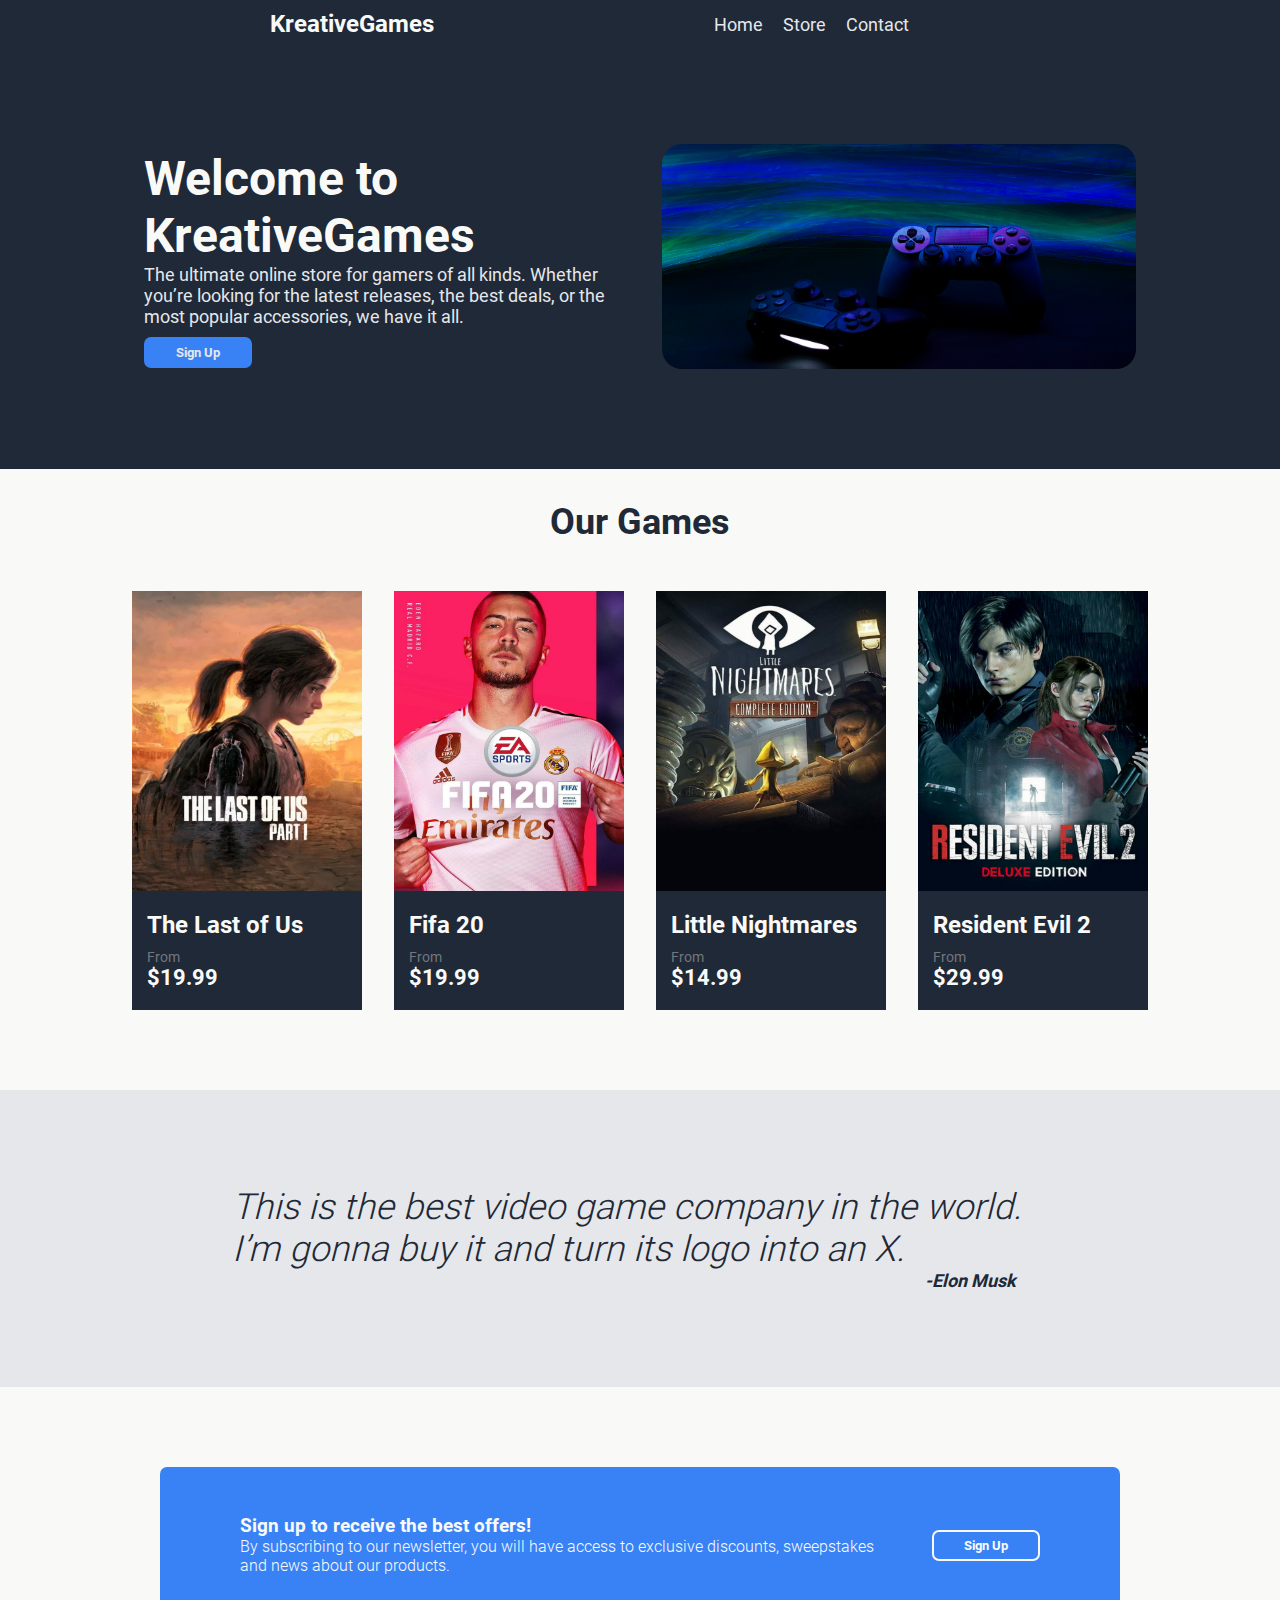
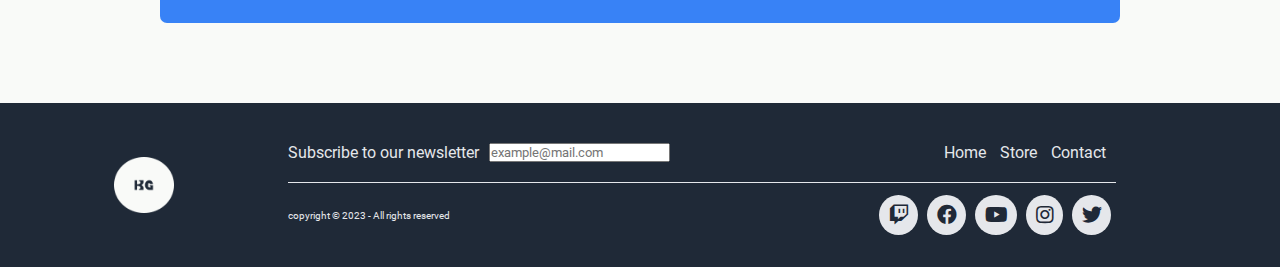
<file: index.html>
<!DOCTYPE html>
<html lang="en">
<head>
    <meta charset="UTF-8">
    <meta name="viewport" content="width=device-width, initial-scale=1.0">
    <link rel="stylesheet" href="https://necolas.github.io/normalize.css/8.0.1/normalize.css">
    <link rel="stylesheet" href="https://use.fontawesome.com/releases/v5.0.10/css/all.css">
    <link rel="stylesheet" href="css/index.css">
    <title>Home</title>
</head>
<body>
    <header>
        <nav class="navbar">
            <div class="logo">
                <a href="index.html">KreativeGames</a>
            </div>
            <ul class="menu">
                <li><a href="index.html">Home</a></li>
                <li><a href="store.html">Store</a></li>
                <li><a href="contact.html">Contact</a></li>
            </ul>
        </nav>
    </header>
    <main>
        <section class="intro-section section">
            <div class="left-div">
                <h1 class="main-text">Welcome to KreativeGames</h1>
                <p>
                    The ultimate online store for gamers of all kinds. Whether you’re looking for the latest releases, the best deals, or the most popular accessories, we have it all.
                </p>
                <button type="button" class="sign_up-button">Sign Up</button>
            </div>
            <div class="right-div">
                <img src="img/gameConsole.jpg" alt="img">
            </div>
        </section>
        <section class="information-section section">
            <h2>Our Games</h2>
            <div class="random_information-container">
                <figure>
                    <div class="img-container">
                        <img src="img/theLastOfUs.jpg" alt="The Last Of Us Game">
                    </div>
                    <figcaption>
                        <h4>
                            The Last of Us
                        </h4>
                        <span>
                            From
                            <strong>$19.99</strong>
                        </span>
                    </figcaption>
                </figure>
                <figure>
                    <div class="img-container">
                        <img src="img/fifa20.jpeg" alt="Fifa 20 Game">
                    </div>
                    <figcaption>
                        <h4>
                            Fifa 20
                        </h4>
                        <span>
                            From
                            <strong>$19.99</strong>
                        </span>
                    </figcaption>
                </figure>
                <figure>
                    <div class="img-container">
                        <img src="img/littleNightmares.jpg" alt="Little Nightmares Game">
                    </div>
                    <figcaption>
                        <h4>
                            Little Nightmares
                        </h4>
                        <span>
                            From
                            <strong>$14.99</strong>
                        </span>
                    </figcaption>
                </figure>
                <figure>
                    <div class="img-container">
                        <img src="img/residentEvil4.jpeg" alt="Resident Evil 4 Game">
                    </div>
                    <figcaption>
                        <h4>
                            Resident Evil 2
                        </h4>
                        <span>
                            From
                            <strong>$29.99</strong>
                        </span>
                    </figcaption>
                </figure>
            </div>
        </section>
        <section class="quote-section section">
            <blockquote>
                <p class="quote">This is the best video game company in the world. I’m gonna buy it and turn its logo into an X.</p>
                <cite class="quote_author">-Elon Musk</cite>
            </blockquote>
        </section>
        <section class="cta-section section">
            <div class="cta-container">
                <div class="cta-text">
                    <h3>Sign up to receive the best offers!</h3>
                    <p>By subscribing to our newsletter, you will have access to exclusive discounts, sweepstakes and news about our products.</p>
                </div>
                <button type="button" class="sign_up-button">Sign Up</button>
            </div>
        </section>
    </main>
    <footer class="footer">
        <div class="f-logo-container">
            <img src="./img/logo - circle.png" alt="logo Kreativstorm Games">
        </div>
        <div class="f-links-container">
            <div class="f-first-row">
                <div class="newsletter-container">
                    <p>Subscribe to our newsletter</p>
                    <input type="text" placeholder="example@mail.com">
                </div>
                <div class="footer-links">
                    <a href="./index.html">Home</a>
                    <a href="store.html">Store</a>
                    <a href="./contact.html">Contact</a>
                </div>
            </div>  
            <div class="f-second-row"></div>
            <div class="f-third-row">
                <div class="copyright">
                    <p>copyright © 2023 - All rights reserved</p>
                </div>
                <div class="social-media">
                    <a href="https://www.twitch.tv/" target="_blank"><i class="fab fa-twitch"></i></a>
                    <a href="https://www.facebook.com/" target="_blank"><i class="fab fa-facebook"></i></a>
                    <a href="https://www.youtube.com" target="_blank"><i class="fab fa-youtube"></i></a>
                    <a href="https://www.instagram.com/" target="_blank"><i class="fab fa-instagram"></i></a>
                    <a href="https://twitter.com/" target="_blank"><i class="fab fa-twitter"></i></a>
                </div>
            </div>
        </div>
    </footer>
</body>
</html>
</file>
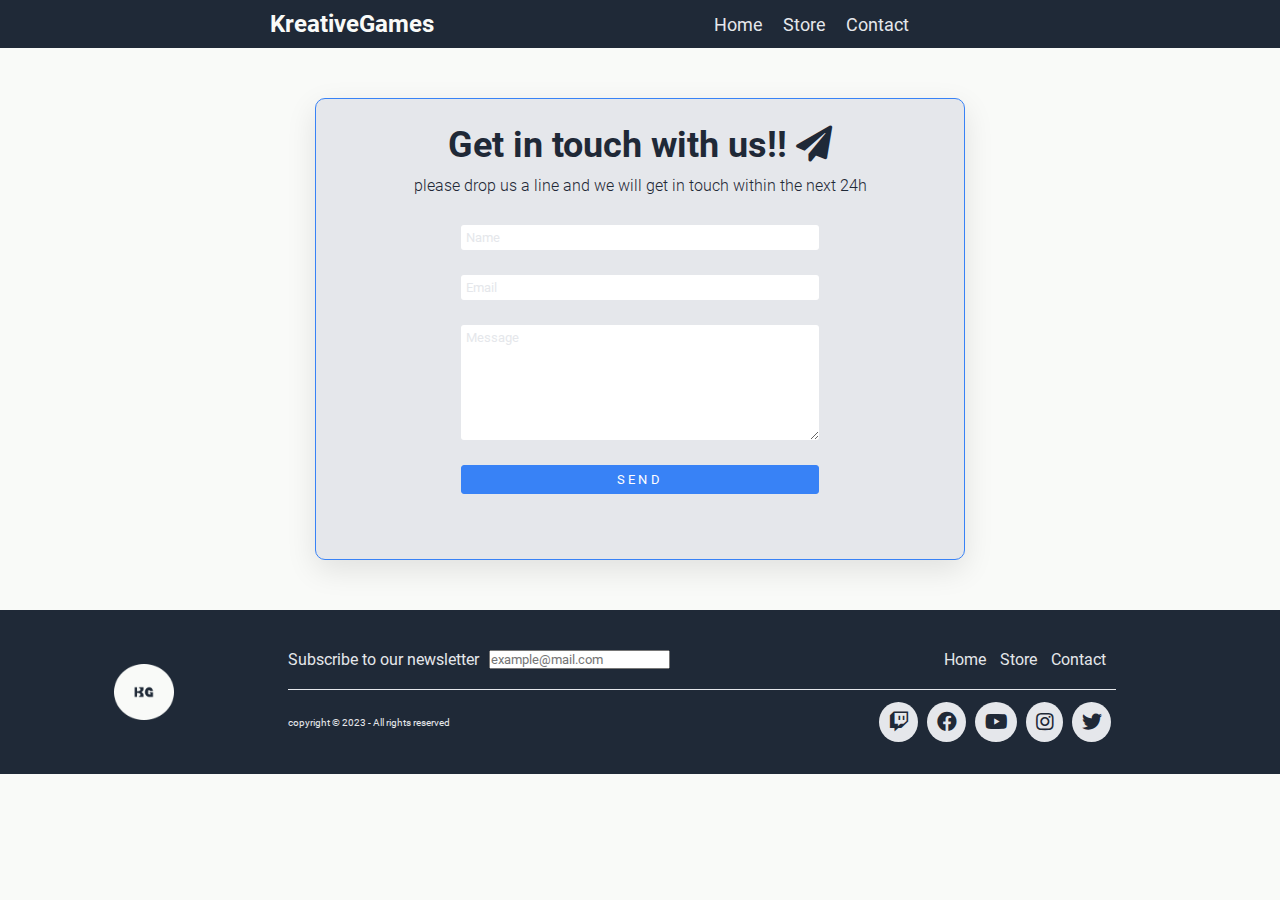
<file: contact.html>
<!DOCTYPE html>
<html lang="en">
<head>
    <meta charset="UTF-8">
    <meta name="viewport" content="width=device-width, initial-scale=1.0">
    <link rel="stylesheet" href="https://necolas.github.io/normalize.css/8.0.1/normalize.css">
    <link rel="stylesheet" href="https://use.fontawesome.com/releases/v5.0.10/css/all.css">
    <link rel="stylesheet" href="./css/contact.css">
    <title>Contact Page</title>
</head>
<body>
    <header>
        <nav class="navbar">
            <div class="logo">
                <a href="index.html">KreativeGames</a>
            </div>
            <ul class="menu">
                <li><a href="index.html">Home</a></li>
                <li><a href="store.html">Store</a></li>
                <li><a href="contact.html">Contact</a></li>
            </ul>
        </nav>
    </header>
    <main>
        <div class="form-container">
            <div class="header-form">
                <h2> Get in touch with us!! <i class="fas fa-paper-plane"></i> </h2> 
                <p> please drop us a line and we will get in touch within the next 24h</p>
            </div>
            <div class="contact-form">
                <form action="" method="POST" class="formulario">
                    <input class="control-name" type="text" name="name" id="name" placeholder="Name" required>
                    <input class="control-email" type="email" name="email" id="email" placeholder="Email" pattern="^([a-zA-Z0-9_\-\.]+)@([a-zA-Z0-9_\-\.]+)\.([a-zA-Z]{2,5})$" required>
                    <textarea class="control-message" type="content" name="message" id="message" placeholder="Message" rows="7" required></textarea>
                    <input class="submit-button" type="submit" value="Send">
                </form>
            </div>
        </div>    
    </main>
    <footer class="footer">
        <div class="f-logo-container">
            <img src="./img/logo - circle.png" alt="logo Kreativstorm Games">
        </div>
        <div class="f-links-container">
            <div class="f-first-row">
                <div class="newsletter-container">
                    <p>Subscribe to our newsletter</p>
                    <input type="text" placeholder="example@mail.com">
                </div>
                <div class="footer-links">
                    <a href="./index.html">Home</a>
                    <a href="store.html">Store</a>
                    <a href="./contact.html">Contact</a>
                </div>
            </div>  
            <div class="f-second-row"></div>
            <div class="f-third-row">
                <div class="copyright">
                    <p>copyright © 2023 - All rights reserved</p>
                </div>
                <div class="social-media">
                    <a href="https://www.twitch.tv/" target="_blank"><i class="fab fa-twitch"></i></a>
                    <a href="https://www.facebook.com/" target="_blank"><i class="fab fa-facebook"></i></a>
                    <a href="https://www.youtube.com" target="_blank"><i class="fab fa-youtube"></i></a>
                    <a href="https://www.instagram.com/" target="_blank"><i class="fab fa-instagram"></i></a>
                    <a href="https://twitter.com/" target="_blank"><i class="fab fa-twitter"></i></a>
                </div>
            </div>
        </div>
    </footer>
</body>
</html>
</file>
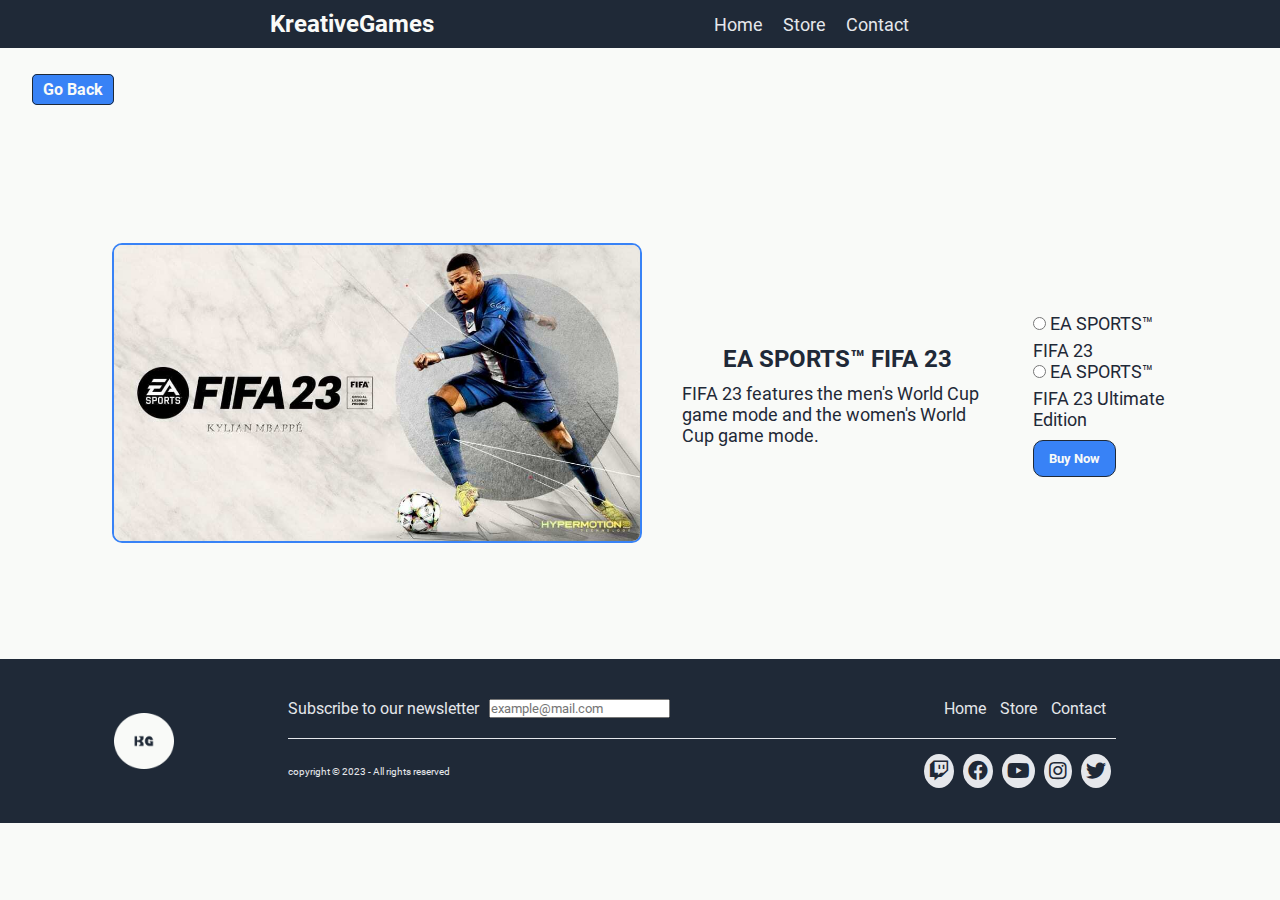
<file: game.html>
<!DOCTYPE html>
<html lang="en">
<head>
    <meta charset="UTF-8">
    <meta name="viewport" content="width=device-width, initial-scale=1.0">
    <link rel="stylesheet" href="https://necolas.github.io/normalize.css/8.0.1/normalize.css">
    <link rel="stylesheet" href="https://use.fontawesome.com/releases/v5.0.10/css/all.css">
    <link rel="stylesheet" href="css/game.css">
    <title>Game</title>
</head>
<body>
    <header>
        <nav class="navbar">
            <div class="logo">
                <a href="index.html">KreativeGames</a>
            </div>
            <ul class="menu">
                <li><a href="index.html">Home</a></li>
                <li><a href="store.html">Store</a></li>
                <li><a href="contact.html">Contact</a></li>
            </ul>
        </nav>
    </header>
    <main>
        <section>
            <div class="back-btn">
                <a href="store.html">Go Back</a>
            </div>
            <div class="main">
                <div class="cover">
                    <img src="img/fifa.jpeg" alt="FIFA 23 game cover photo">
                </div>
                <div class="title">
                    <h3>EA SPORTS™ FIFA 23</h3>
                    <p>FIFA 23 features the men's World Cup game mode and the women's World Cup game mode.</p>
                </div>
                <div class="purchase">
                    <div class="radio-btn">
                        <input type="radio">
                        <label for="html">EA SPORTS™ FIFA 23 </label>
                        <br>
                        <input type="radio">
                        <label for="html">EA SPORTS™ FIFA 23 Ultimate Edition</label>
                    </div>
                    <button type="button">Buy Now</button>
                </div>
            </div>
        </section>
    </main>
    <footer class="footer">
        <div class="f-logo-container">
            <img src="./img/logo - circle.png" alt="logo Kreativstorm Games">
        </div>
        <div class="f-links-container">
            <div class="f-first-row">
                <div class="newsletter-container">
                    <p>Subscribe to our newsletter</p>
                    <input type="text" placeholder="example@mail.com">
                </div>
                <div class="footer-links">
                    <a href="./index.html">Home</a>
                    <a href="store.html">Store</a>
                    <a href="./contact.html">Contact</a>
                </div>
            </div>  
            <div class="f-second-row"></div>
            <div class="f-third-row">
                <div class="copyright">
                    <p>copyright © 2023 - All rights reserved</p>
                </div>
                <div class="social-media">
                    <a href="https://www.twitch.tv/" target="_blank"><i class="fab fa-twitch"></i></a>
                    <a href="https://www.facebook.com/" target="_blank"><i class="fab fa-facebook"></i></a>
                    <a href="https://www.youtube.com" target="_blank"><i class="fab fa-youtube"></i></a>
                    <a href="https://www.instagram.com/" target="_blank"><i class="fab fa-instagram"></i></a>
                    <a href="https://twitter.com/" target="_blank"><i class="fab fa-twitter"></i></a>
                </div>
            </div>
        </div>
    </footer>
</body>
</html>
</file>
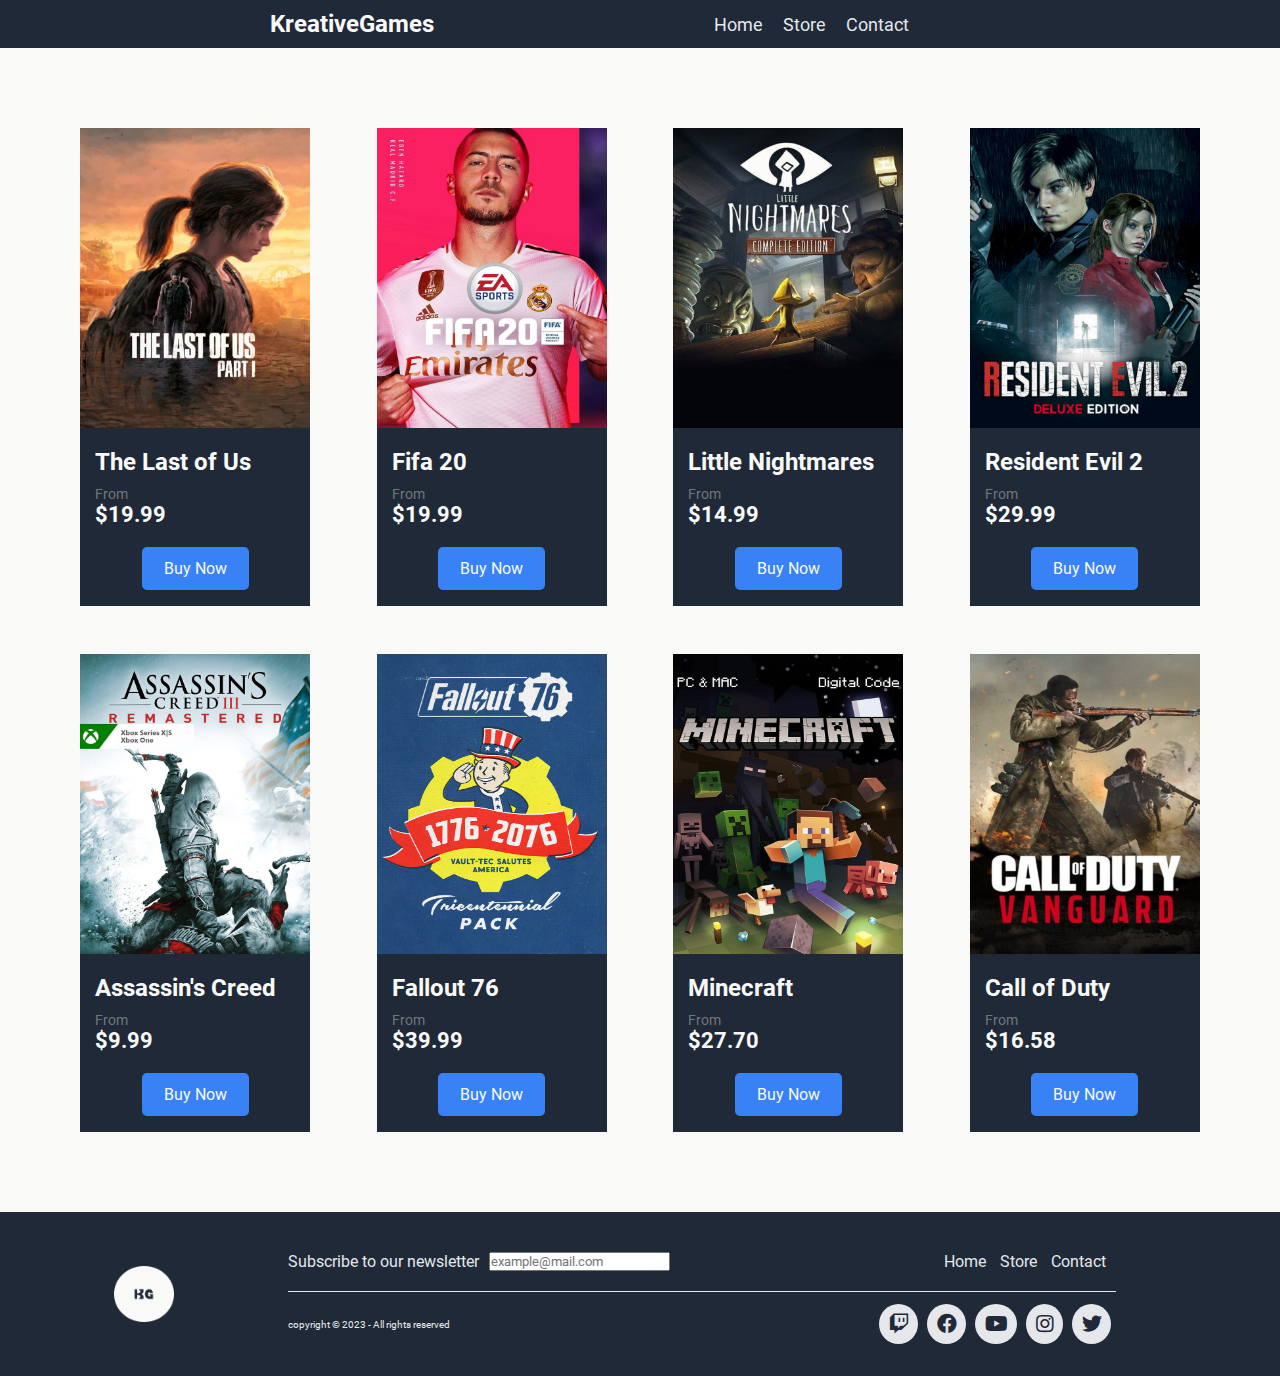
<file: store.html>
<!DOCTYPE html>
<html lang="en">
<head>
    <meta charset="UTF-8">
    <meta name="viewport" content="width=device-width, initial-scale=1.0">
    <link rel="stylesheet" href="https://necolas.github.io/normalize.css/8.0.1/normalize.css">
    <link rel="stylesheet" href="https://use.fontawesome.com/releases/v5.0.10/css/all.css">
    <link rel="stylesheet" href="css/store.css">
    <title>Store</title>
</head>
<body>
    <header>
        <nav class="navbar">
            <div class="logo">
                <a href="index.html">KreativeGames</a>
            </div>
            <ul class="menu">
                <li><a href="index.html">Home</a></li>
                <li><a href="store.html">Store</a></li>
                <li><a href="contact.html">Contact</a></li>
            </ul>
        </nav>
    </header>
    <main>
        <section class="games-section section">
            <div class="games-container">
                <div class="row">
                    <figure>
                        <div class="img-container">
                            <img src="img/theLastOfUs.jpg" alt="The Last Of Us Game">
                        </div>
                        <figcaption>
                            <h4>
                                The Last of Us
                            </h4>
                            <span>
                                From
                                <strong>$19.99</strong>
                            </span>
                        </figcaption>
                        <div class="btn-container">
                            <a href="game.html" class="custom-button">Buy Now</a>
                        </div>
                    </figure>
                    <figure>
                        <div class="img-container">
                            <img src="img/fifa20.jpeg" alt="Fifa 20 Game">
                        </div>
                        <figcaption>
                            <h4>
                                Fifa 20
                            </h4>
                            <span>
                                From
                                <strong>$19.99</strong>
                            </span>
                        </figcaption>
                        <div class="btn-container">
                            <a href="game.html" class="custom-button">Buy Now</a>
                        </div>
                    </figure>
                    <figure>
                        <div class="img-container">
                            <img src="img/littleNightmares.jpg" alt="Little Nightmares Game">
                        </div>
                        <figcaption>
                            <h4>
                                Little Nightmares
                            </h4>
                            <span>
                                From
                                <strong>$14.99</strong>
                            </span>
                        </figcaption>
                        <div class="btn-container">
                            <a href="game.html" class="custom-button">Buy Now</a>
                        </div>
                    </figure>
                    <figure>
                        <div class="img-container">
                            <img src="img/residentEvil4.jpeg" alt="Resident Evil 4 Game">
                        </div>
                        <figcaption>
                            <h4>
                                Resident Evil 2
                            </h4>
                            <span>
                                From
                                <strong>$29.99</strong>
                            </span>
                        </figcaption>
                        <div class="btn-container">
                            <a href="game.html" class="custom-button">Buy Now</a>
                        </div>
                    </figure>
                </div>
                <div class="row">
                    <figure>
                        <div class="img-container">
                            <img src="img/assassin_creed.jpg" alt="Assassin's Creed Game">
                        </div>
                        <figcaption>
                            <h4>
                                Assassin's Creed
                            </h4>
                            <span>
                                From
                                <strong>$9.99</strong>
                            </span>
                        </figcaption>
                        <div class="btn-container">
                            <a href="game.html" class="custom-button">Buy Now</a>
                        </div>
                    </figure>
                    <figure>
                        <div class="img-container">
                            <img src="img/fallout.jpeg" alt="Fallout 76 Game">
                        </div>
                        <figcaption>
                            <h4>
                                Fallout 76
                            </h4>
                            <span>
                                From
                                <strong>$39.99</strong>
                            </span>
                        </figcaption>
                        <div class="btn-container">
                            <a href="game.html" class="custom-button">Buy Now</a>
                        </div>
                    </figure>
                    <figure>
                        <div class="img-container">
                            <img src="img/minecraft.jpeg" alt="Minecraft Game">
                        </div>
                        <figcaption>
                            <h4>
                                Minecraft
                            </h4>
                            <span>
                                From
                                <strong>$27.70</strong>
                            </span>
                        </figcaption>
                        <div class="btn-container">
                            <a href="game.html" class="custom-button">Buy Now</a>
                        </div>
                    </figure>
                    <figure>
                        <div class="img-container">
                            <img src="img/codVantage.jpeg" alt="Call of Duty: Vanguard Game">
                        </div>
                        <figcaption>
                            <h4>
                                Call of Duty
                            </h4>
                            <span>
                                From
                                <strong>$16.58</strong>
                            </span>
                        </figcaption>
                        <div class="btn-container">
                            <a href="game.html" class="custom-button">Buy Now</a>
                        </div>
                    </figure>
                </div>
            </div>
        </section>
    </main>
    <footer class="footer">
        <div class="f-logo-container">
            <img src="./img/logo - circle.png" alt="logo Kreativstorm Games">
        </div>
        <div class="f-links-container">
            <div class="f-first-row">
                <div class="newsletter-container">
                    <p>Subscribe to our newsletter</p>
                    <input type="text" placeholder="example@mail.com">
                </div>
                <div class="footer-links">
                    <a href="./index.html">Home</a>
                    <a href="store.html">Store</a>
                    <a href="./contact.html">Contact</a>
                </div>
            </div>  
            <div class="f-second-row"></div>
            <div class="f-third-row">
                <div class="copyright">
                    <p>copyright © 2023 - All rights reserved</p>
                </div>
                <div class="social-media">
                    <a href="https://www.twitch.tv/" target="_blank"><i class="fab fa-twitch"></i></a>
                    <a href="https://www.facebook.com/" target="_blank"><i class="fab fa-facebook"></i></a>
                    <a href="https://www.youtube.com" target="_blank"><i class="fab fa-youtube"></i></a>
                    <a href="https://www.instagram.com/" target="_blank"><i class="fab fa-instagram"></i></a>
                    <a href="https://twitter.com/" target="_blank"><i class="fab fa-twitter"></i></a>
                </div>
            </div>
        </div>
    </footer>
</body>
</html>
</file>
<file: css/index.css>
@import url("base.css");

/* Intro Section */
.intro-section{
    display: flex;
    padding: 6rem 9rem;
    align-items: center;
    background-color: var(--dark_blue_bg);
    gap: 2.7rem;
}

.left-div{
    flex-basis: 50%;
}

.main-text{
    margin: 0;
    font-size: 48px;
    color: var(--white);
    font-weight: bold;
}

.left-div p{
    font-size: 18px;
    color: var(--light_gray);
}

.sign_up-button{
    padding: 6px 30px;
    border-radius: 7px;
    font-weight: 600;
    transition: all .5s ease;
}


.left-div .sign_up-button{
    align-self: center;
    color: var(--light_gray);
    background: var(--blue);
    margin-top: 10px;
    border: 2px solid var(--blue);
    transition: all .5s ease;
}

.left-div .sign_up-button:hover{
    background-color: var(--white);
    color: var(--dark_blue);
    border: 2px solid var(--white);
}

.right-div{
    flex-basis: 50%;
    border-radius: 20px;
}

.right-div img{
    width: 100%;
    object-fit: cover;
    object-position: center;
    overflow: hidden;
    height: 225px;
    max-height: 100%;
    border-radius: inherit;
    transition: all 0.35s ease-in-out;
}

.right-div img:hover{
    transform: scale(1.08);
    transition: all 0.35s ease-in-out;
}

/* End Intro Section */

/* Information Section */
.information-section{
    background-color: var(--white);
    padding: 2rem;
}

.information-section h2{
    margin: 0;
    text-align: center;
    font-size: 36px;
    font-weight: bold;
    color: var(--dark_blue);
}

.random_information-container{
    margin: 3rem 0;
    display: flex;
    flex-wrap: wrap;
    justify-content: center;
    align-items: stretch;
    gap: 2rem;
}

.random_information-container figure{
    background-color: var(--dark_blue);
}

.random_information-container figure:hover{
    box-shadow: 0px 6px 10px var(--gray);
}

.img-container{
    width: 230px;
    height: 300px;
    overflow: hidden;
}

.img-container img{
    display: inline-block;
    width: 100%;
    height: 100%;
    object-fit: fill;
    border-radius: inherit;
    object-position: center;
    transition: all 0.5s ease;
}

.img-container img:hover{
    transform: scale(1.08);
    transition: all 0.5s ease;
}

.random_information-container figcaption{
    display: flex;
    flex-direction: column;
    padding: 20px 15px;
    font-size: 15px;
    color: var(--white);
    text-align: left;
    justify-content: baseline;
}

.random_information-container figcaption h4{
    font-size: 24px;
    margin-bottom: 10px;
}

.random_information-container figcaption span{
    font-size: 14px;
    color: var(--gray);
}

.random_information-container figcaption strong{
    display: block;
    color: var(--white);
    font-size: 22px;
}

/* End Information Section */

/* Quote Section */

.quote-section{
    background-color: var(--light_gray);
    padding: 6rem 14.5rem;
}

.quote-section .quote{
    font-size: 36px;
    font-weight: 200;
    color: var(--dark_blue);
    font-style: italic;
} 

.quote-section .quote_author{
    display: block;
    padding: 0 2rem;
    font-size: 18px;
    color: var(--dark_blue);
    font-weight: bold;
    text-align: end;
}

/* End Quote Section */

/* CTA Section */

.cta-section{
    padding: 5rem 10rem;
}

.cta-container{
    display: flex;
    padding: 3rem 5rem;
    background-color: var(--blue);
    border-radius: 7px;
    justify-content: space-between;
}

.cta-container .cta-text{
    color: var(--white);
    flex-basis: 80%;
}

.cta-container .cta-text{
    font-weight: 200;
}

.cta-container .sign_up-button{
    align-self: center;
    border: 2px solid var(--white);
    background-color: var(--blue);
    color: var(--white);
}

.cta-container .sign_up-button:hover{
    background-color: var(--white);
    color: var(--blue);
    transition: all .5s ease;
}
/* End CTA Section */
</file>
<file: css/contact.css>
@import url("fonts.css");
@import url("colors.css");
@import url("base.css");

.form-container {
    background: var(--light_gray);
    box-shadow: 0 10px 30px rgb(0 0 0 / 10%);
    padding: 25px;
    display: flex;
    max-width: 650px;
    margin: 50px auto;
    flex-direction: column;
    border: solid 1px var(--blue);
    border-radius: 10px;
    align-items: center;
}

.header-form {
    text-align: center;
}

.header-form h2 {
    color: var(--dark_blue);
    font-size: 36px;
    margin-bottom: 10px;
}

.header-form p {
    color: var(--dark_blue);
    font-size: 16px;
    font-weight: 300;
}

.contact-form {
    width: 60%;
}

.formulario {
    padding-top: 30px;
    padding-bottom: 30px;
    display: flex;
    flex-direction: column;
}

.control-name, .control-email, .control-message {
    background:white;
    border-radius: 3px;
    color: var(--light_gray);
    border-style: none;
    margin-bottom: 25px;
    padding: 5px 5px 5px 5px;
    outline-color: var(--blue);
    width: 100%;
}

.control-name::placeholder {
    color: var(--light_gray);
}

.control-email::placeholder {
    color: var(--light_gray);
}

.control-message::placeholder {
    color: var(--light_gray);
}

.submit-button {
    background: var(--blue);
    border-radius: 3px;
    border:solid 1px var(--blue);
    color: white;
    margin-bottom: 10px;
    padding: 6px;
    float: right;
    text-transform: uppercase;
    letter-spacing: 0.25em;
    cursor: pointer;
    transition: box-shadow 0.3s ease, transform 0.3s ease;
}

.submit-button:hover {
    box-shadow: 0 2px 4px rgba(0, 0, 0, 0.5);
    transform: scale(1.05);
}
</file>
<file: css/game.css>
@import url("base.css");

.back-btn{
    margin: 2em;
}
.back-btn a{
    border: 1px solid var(--dark_blue);
    text-decoration: none;
    background-color: var(--blue);
    color: var(--white);
    padding: 5px 10px;
    border-radius: 5px;
    font-weight: bold;
}
.back-btn a:hover{
    color: var(--dark_blue);
}
.main {
    display: flex;
    justify-content: space-evenly;
    align-items: center;
    padding: 7rem;
    background-color: var(--white);
}
.title{
    margin: 40px;
}
.title h3{
    color: var(--dark_blue);
    font-size: 24px;
    font-weight: bold;
    text-align: center;
    margin-bottom: 10px;
}
.title p{
    color: var(--dark_blue);
    font-size: 18px;
}
.cover img{
    height: 300px;
    width: auto;
    max-width: 600px;
    border: 2px solid var(--blue);
    border-radius: 10px;
}
.radio-btn input{
    margin-bottom: 10px;
}
.radio-btn label{
    color: var(--dark_blue);
    font-size: 18px;
}
.purchase button{
    border: 1px solid var(--dark_blue);
    padding: 10px 15px;
    margin-top: 10px;
    color: var(--white);
    font-weight: bold;
    background-color: var(--blue);
    border-radius: 10px;
}
.purchase button:hover{
    color: var(--dark_blue);
}

/* footer */

.footer {
    background: var(--dark_blue_bg);
    display: flex;
    align-items: center;
    justify-content: flex-start;
    color: var(--light_gray);
    font-size: 16px;
    padding: 20px;  
}

.f-logo-container {
    width: 20%;
    display: flex;
    align-items: center;
    justify-content: center;
}

.f-logo-container img {
    width: 60px;
}

.f-links-container {
    width: 70%;
    display: flex;
    flex-direction: column;
    padding: 20px;
}

.f-first-row {
    display: flex;
    justify-content: space-between;
}

.newsletter-container {
    display: flex;
    align-items: flex-end;
}

.newsletter-container p {
    color: var(--light_gray);
    font-size: 16px;
    margin-right: 10px;
}

.newsletter-container:-ms-input-placeholder,
.newsletter-container::placeholder {
    color: var(--light_gray);
    font-size: 14px;
}

.footer-links a {
    color: var(--light_gray);
    font-size: 16px;
    text-decoration: none;
    margin-right: 10px;
}

.footer-links a:hover {
    color: var(--blue);
}

.f-second-row {
    background-color: var(--light_gray);
    height: 1px;
    margin: 20px 0px;
}

.f-third-row {
    display: flex;
    justify-content: space-between;
    align-items: center;
}

.copyright p {
    font-size: 10px;
}

.social-media a {
    background-color: var(--light_gray);
    border-radius: 100%;
    padding: 5px;
    margin-right: 5px;
    font-size: 20px;
}

.fa-twitch, .fa-facebook, .fa-youtube, .fa-instagram, .fa-twitter {
    color: var(--dark_blue_bg);
}

.social-media a:hover {
    background-color: var(--dark_blue_bg);
}
.fa-twitch:hover, .fa-facebook:hover, .fa-youtube:hover, .fa-instagram:hover, .fa-twitter:hover {
    color: var(--blue);
}

@media screen and (max-width: 800px) {
    .newsletter-container p {
        font-size: 14px;
    }

    .newsletter-container {
        align-items: center;
        flex-direction: column;
    }

    .newsletter-container::placeholder {
        font-size: 12px;
    }
    
    .footer-links a {
        font-size: 14px;
    }

    .f-links-container {
        padding: 0px;
    }

    .social-media a {
        font-size: 10px;
    }
}
</file>
<file: css/store.css>
@import url("base.css");

.games-section{
    background-color: var(--white);
    padding: 5rem;
}

.row{
    display: flex;
    flex-wrap: wrap;
    justify-content: space-between;
    align-items: stretch;
    gap: 2rem;
}

.games-container .row:last-child{
    margin-top: 3rem;
}

.games-container figure{
    background-color: var(--dark_blue);
    flex-basis: 230px;
}

.games-container figure:hover{
    box-shadow: 0px 6px 10px var(--gray);
}

.img-container{
    width: 230px;
    height: 300px;
    overflow: hidden;
}

.img-container img{
    display: inline-block;
    width: 100%;
    height: 100%;
    object-fit: fill;
    border-radius: inherit;
    object-position: center;
    transition: all 0.5s ease;
}

.img-container img:hover{
    transform: scale(1.08);
    transition: all 0.5s ease;
}

.games-container figcaption{
    display: flex;
    flex-direction: column;
    padding: 20px 15px;
    font-size: 15px;
    color: var(--white);
    text-align: left;
    justify-content: baseline;
}

.games-container figcaption h4{
    font-size: 24px;
    margin-bottom: 10px;
}

.games-container figcaption span{
    font-size: 14px;
    color: var(--gray);
}

.games-container figcaption strong{
    display: block;
    color: var(--white);
    font-size: 22px;
}

.btn-container{
    display: flex;
    justify-content: center;
    margin-bottom: 1rem;
}

.custom-button {
    display: inline-block;
    padding: 10px 20px;
    background-color: var(--blue);
    color: var(--white);
    text-decoration: none;
    border: 2px solid var(--blue);
    border-radius: 5px;
}
</file>
